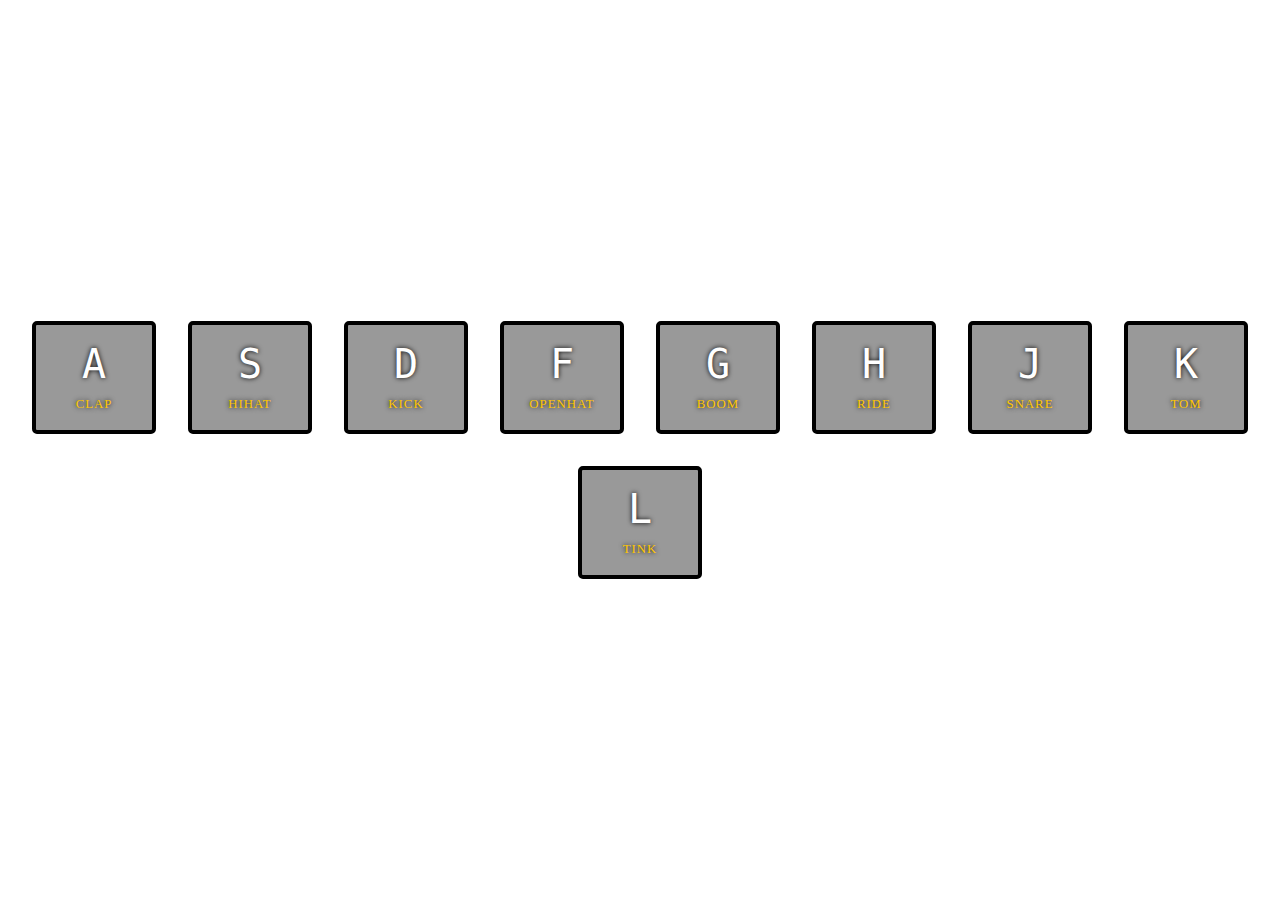
<file: Drum/index.html>
<!DOCTYPE html>
<html lang="en">
    <head>
        <meta charset="utf-8">
        <title>Js Drum Kit</title>
        <link rel="stylesheet" href="style.css">
    </head>

    <body>
        <div class="keys">
            <div class="key" data-key="65">
                <kbd>A</kbd>
                <span class="sound">clap</span>
            </div>
            <div class="key" data-key="83">
                <kbd>S</kbd>
                <span class="sound">hihat</span>
            </div>
            <div class="key" data-key="68">
                <kbd>D</kbd>
                <span class="sound">kick</span>
            </div>
            <div class="key" data-key="70">
                <kbd>F</kbd>
                <span class="sound">openhat</span>
            </div>
            <div class="key" data-key="71">
                <kbd>G</kbd>
                <span class="sound">boom</span>
            </div>
            <div class="key" data-key="72">
                <kbd>H</kbd>
                <span class="sound">ride</span>
            </div>
            <div class="key" data-key="74">
                <kbd>J</kbd>
                <span class="sound">snare</span>
            </div>
            <div class="key" data-key="75">
                <kbd>K</kbd>
                <span class="sound">tom</span>
            </div>
            <div class="key" data-key="76">
                <kbd>L</kbd>
                <span class="sound">tink</span>
            </div>
        </div>
        <audio src="sounds/clap.wav" data-key="65" ></audio>
        <audio src="sounds/hihat.wav" data-key="83" ></audio>
        <audio src="sounds/kick.wav" data-key="68" ></audio>
        <audio src="sounds/openhat.wav" data-key="70" ></audio>
        <audio src="sounds/boom.ogg" data-key="71" ></audio>
        <audio src="sounds/ride.wav" data-key="72" ></audio>
        <audio src="sounds/snare.wav" data-key="74" ></audio>
        <audio src="sounds/tom.wav" data-key="75" ></audio>
        <audio src="sounds/tink.wav" data-key="76" ></audio>
    </body>

    <script>
        function keyDown(e){
            const audio = document.querySelector(`audio[data-key="${e.keyCode}"]`);
            const key = document.querySelector(`.key[data-key="${e.keyCode}"]`)
            if(!audio) return; // stops the funtion running as other key will generate null for audio
            audio.currentTime=0; // rewind to the start . everytime a new key is pressed it restarts without current one ending.
            audio.play();
           // console.log(key); // to show the key details every key from the main div
            key.classList.add('playing');
            // key.classList.remove('playing');
            // key.classList.toggle('playing');
        }

        function removeTransition(e){
            if(e.propertyName !== 'transform') return; // skip it if it's not a transform
            this.classList.remove('playing');
        }
        
        const keys = document.querySelectorAll('.key');
        keys.forEach( key=> key.addEventListener('transitionend', removeTransition) );
        
        window.addEventListener('keydown', keyDown);
    </script>

</html>
</file>
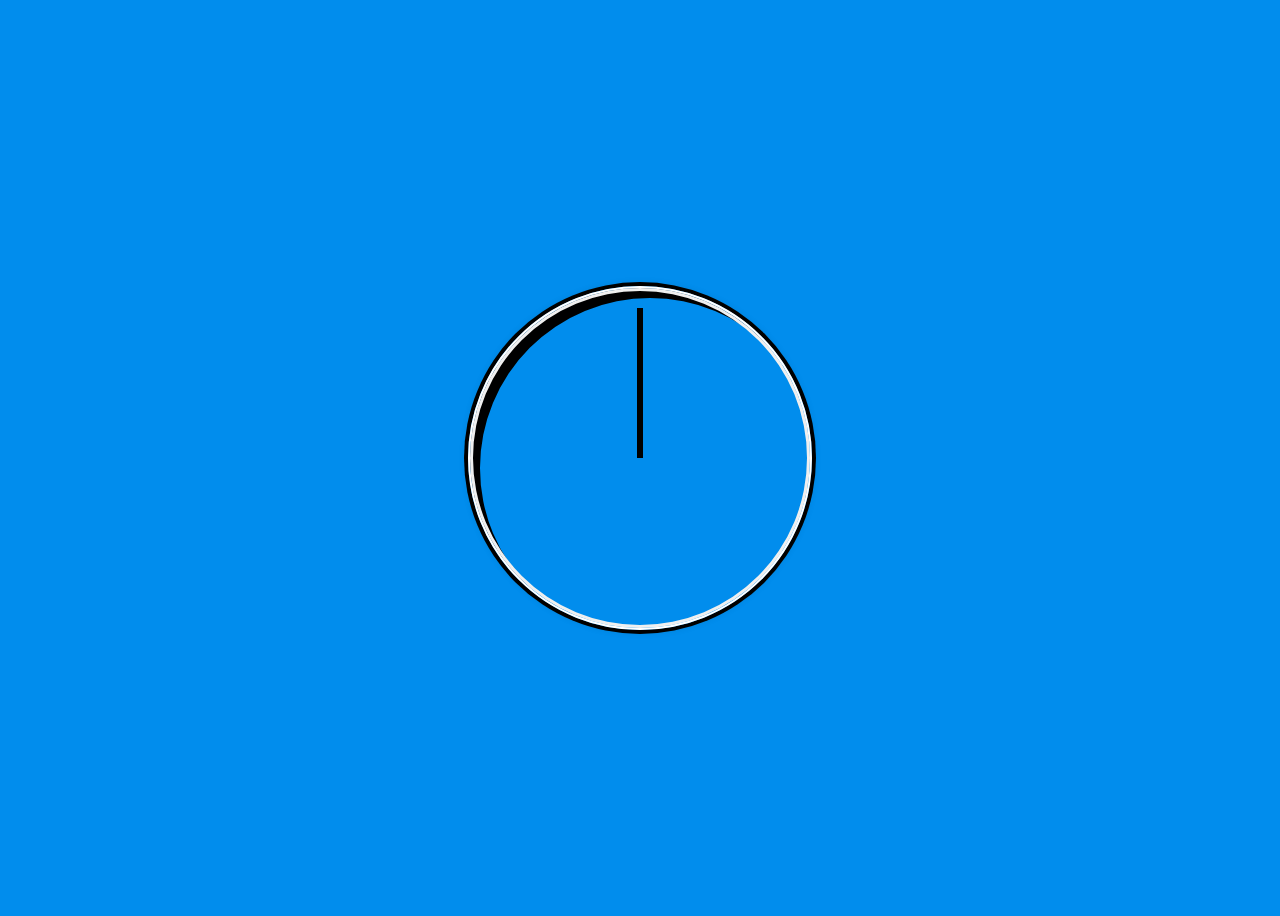
<file: clock/clock.html>
<!DOCTYPE html>
<html>
    <head>
        <meta charset="utf-8">
        <title>Clock</title>
    </head>
    <body>





        <div class="clock">
            <div class="clock-face">
                <div class="hand hour-hand"></div>
                <div class="hand min-hand"></div>
                <div class="hand second-hand"></div>
                <!-- <div class="number number12">12</div>
                <div class="number number3">3</div>
                <div class="number number6">6</div>
                <div class="number number9">9</div> -->
            </div>
        </div>

        <style>
            
            html{
                background:#018DED url(https://images.unsplash.com/photo-1572557798994-41431698dc8d?q=80&w=1974&auto=format&fit=crop&ixlib=rb-4.1.0&ixid=M3wxMjA3fDB8MHxwaG90by1wYWdlfHx8fGVufDB8fHx8fA%3D%3D);
                background-size:cover;
                font-family:'helvetica neue';
                text-align: center;
                font-size: 10px;
            }

            body{
                font-size: 2rem;
                display: flex;
                flex: 1;
                min-height: 100vh;
                align-items: center;
            }
            .clock{
                width: 30rem;
                height: 30rem;
                border: 2px solid white;
                border-radius: 50%;
                margin: 50px auto;
                position: relative;
                padding: 2rem;
                box-shadow: 
                        0 0 0px 4px rgba(0,0,0.1),
                        inset 0 0 0 3px #EFEFEF,
                        inset 10px 10px black,
                        0 0 10px rgba(0,0,0,0.2);

            }
            .clock-face{
                position:relative;
                width: 100%;
                height: 100%;
                transform: translateY(-3px);
            }
            .hand{
                width: 50%;
                height: 6px;
                background: black;
                position: absolute;
                top: 50%;
                transform-origin: 100%;
                transform:rotate(90deg);
                transition: all 0.05 s;
                transition-timing-function: cubic-bezier(0.1, 2.7, 0.58, 1);
            }
          
        </style>
        <script>
            const secondHand = document.querySelector('.second-hand');
            const hourHand = document.querySelector('.hour-hand');
            const minuteHand = document.querySelector('.min-hand');
            function setDate(){
                const now = new Date();
                const seconds = now.getSeconds();
                console.log(seconds)
                const secondsDegrees = (seconds*6)+90;
                secondHand.style.transform = `rotate(${secondsDegrees}deg)`;
                const minutes = now.getMinutes();
                console.log(minutes)
                const minutesDegrees = (minutes * 6)+90;
                minuteHand.style.transform = `rotate(${minutesDegrees}deg)`;
                const hours = now.getHours();
                const hoursDegrees = (hours/24)*360;
                hourHand.style.transform = `rotate(${hoursDegrees}deg)`;
                console.log(hours);
                
            }
            setInterval(setDate, 1000);
        </script>


    </body>
</html>
</file>
<file: Drum/style.css>
/* === Background and layout === */
body {
    background: url('https://i.imgur.com/b9r5sEL.jpg') no-repeat center center fixed;
    background-size: cover;
    display: flex;
    align-items: center;
    justify-content: center;
    min-height: 100vh;
    margin: 0;
  }
  
  /* === Container for all keys === */
  .keys {
    display: flex;
    flex-wrap: wrap;
    justify-content: center;
  }
  
  /* === Individual key box === */
  .key {
    border: 4px solid black;
    border-radius: 5px;
    margin: 1rem;
    font-size: 1.5rem;
    padding: 1rem 0.5rem;
    transition: all .07s;
    width: 100px;
    text-align: center;
    color: white;
    background: rgba(0, 0, 0, 0.4);
    text-shadow: 0 0 5px black;
  }
  
  /* === Key when pressed === */
  .playing {
    transform: scale(1.1);
    border-color: #ffc600;
    box-shadow: 0 0 10px #ffc600;
  }
  
  /* === Key label (letter) === */
  kbd {
    display: block;
    font-size: 40px;
  }
  
  /* === Sound name === */
  .sound {
    font-size: 0.8rem;
    text-transform: uppercase;
    color: #ffc600;
    letter-spacing: 1px;
  }
</file>
